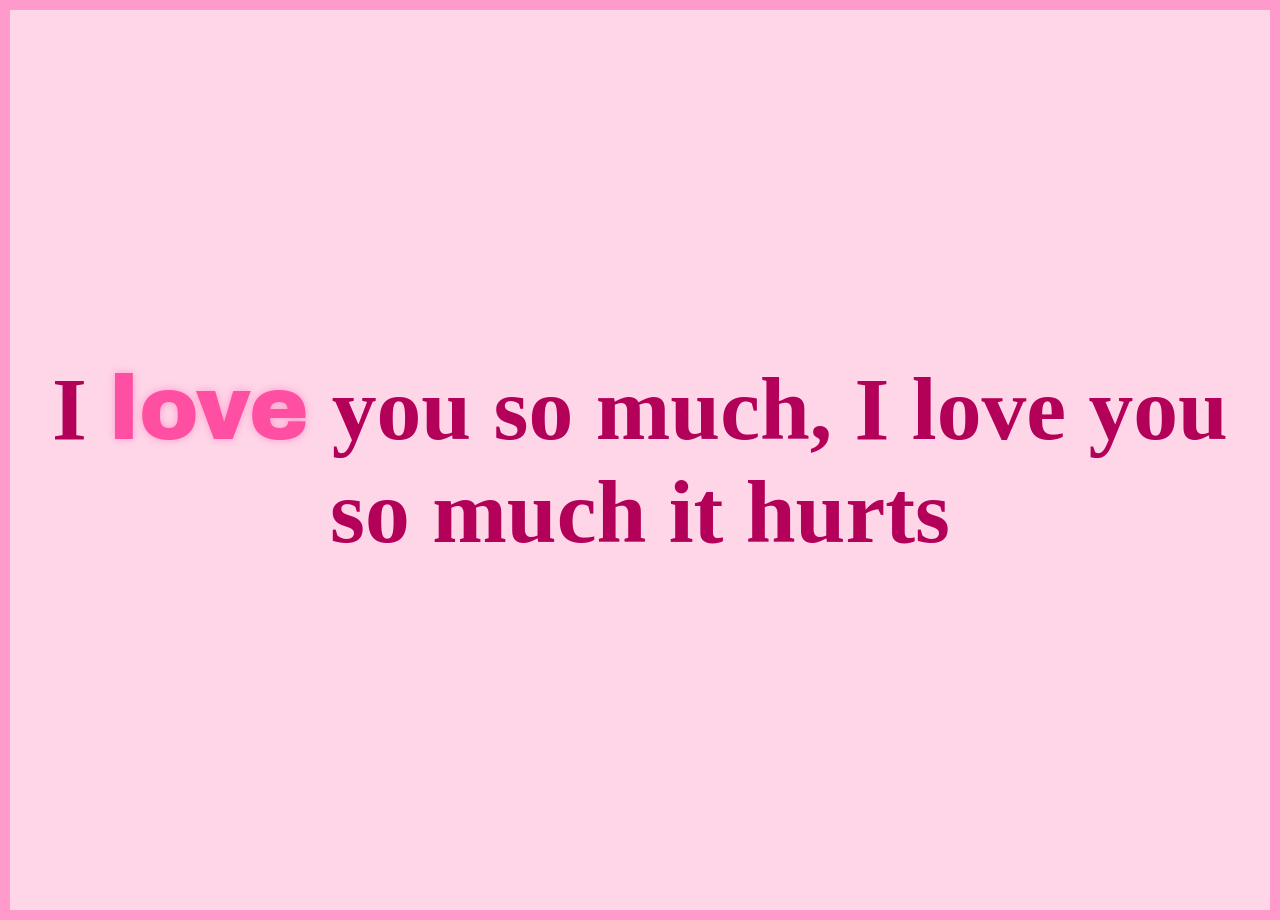
<file: index.html>
<!DOCTYPE html>
<html lang="en">
<head>
    <meta charset="UTF-8">
    <link rel="stylesheet" href="css/mainStyle.css"><link rel="preconnect" href="https://fonts.googleapis.com">
    <link rel="preconnect" href="https://fonts.gstatic.com" crossorigin>
    <link href="https://fonts.googleapis.com/css2?family=Archivo+Black&display=swap" rel="stylesheet">

    <title>Page 1</title>
</head>

<body>
    <h1 class="bungee-regular flow">
        <span>I</span>
        <span><a href="page2/page2.html" class="link-word pop-shimmer love-font">love</a></span>
        <span>you</span>
        <span>so</span>
        <span>much,</span>
        <span>I</span>
        <span>love</span>
        <span>you</span>
        <span>so</span>
        <span>much</span>
        <span>it</span>
        <span>hurts</span>
    </h1>
</body>
</html>
</file>
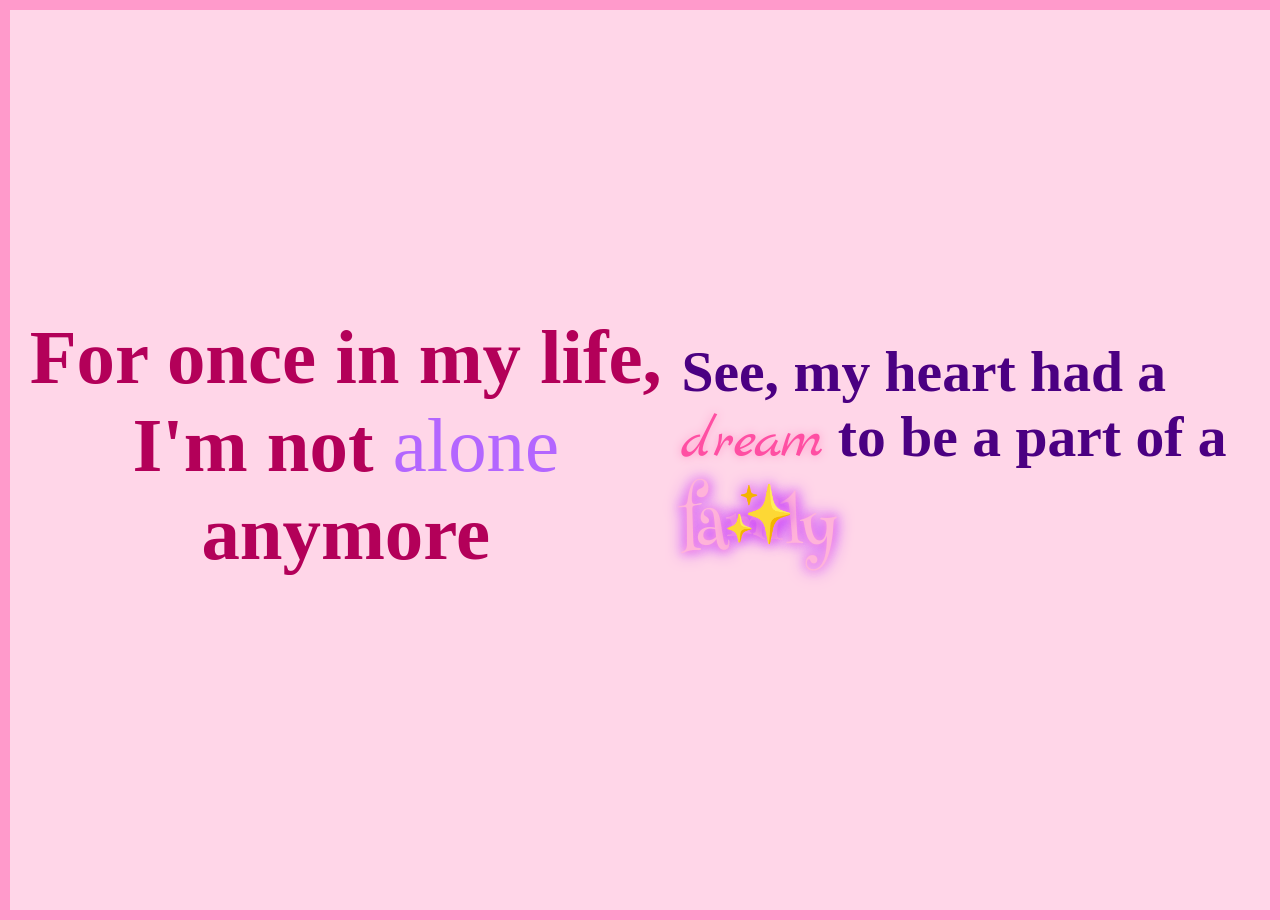
<file: page2/page2.html>
<!DOCTYPE html>
<html lang="en">
<head>
    <meta charset="UTF-8">
    <link rel="preconnect" href="https://fonts.googleapis.com">
    <link rel="preconnect" href="https://fonts.gstatic.com" crossorigin>
    <link href="https://fonts.googleapis.com/css2?family=Henny+Penny&family=Marck+Script&family=Schoolbell&display=swap" rel="stylesheet">
    <link rel="stylesheet" href="css/mainStyle.css">
    <title>Page 2</title>
</head>

<body>
 <h1 class="bungee-regular fade-in-1">
    For once in my life, I'm not <span class="blur-reveal schoolbell-regular">alone</span> anymore
</h1>

<br>

<h2 class="bungee-regular fade-in-2">
    See, my heart had a <a href="../page3/page3.html" class="link-word firework marck-script-regular">dream</a> to be a part of a <span class="family-orbit henny-penny-regular">family</span>
</h2>

</br>

</body>
</html>
</file>
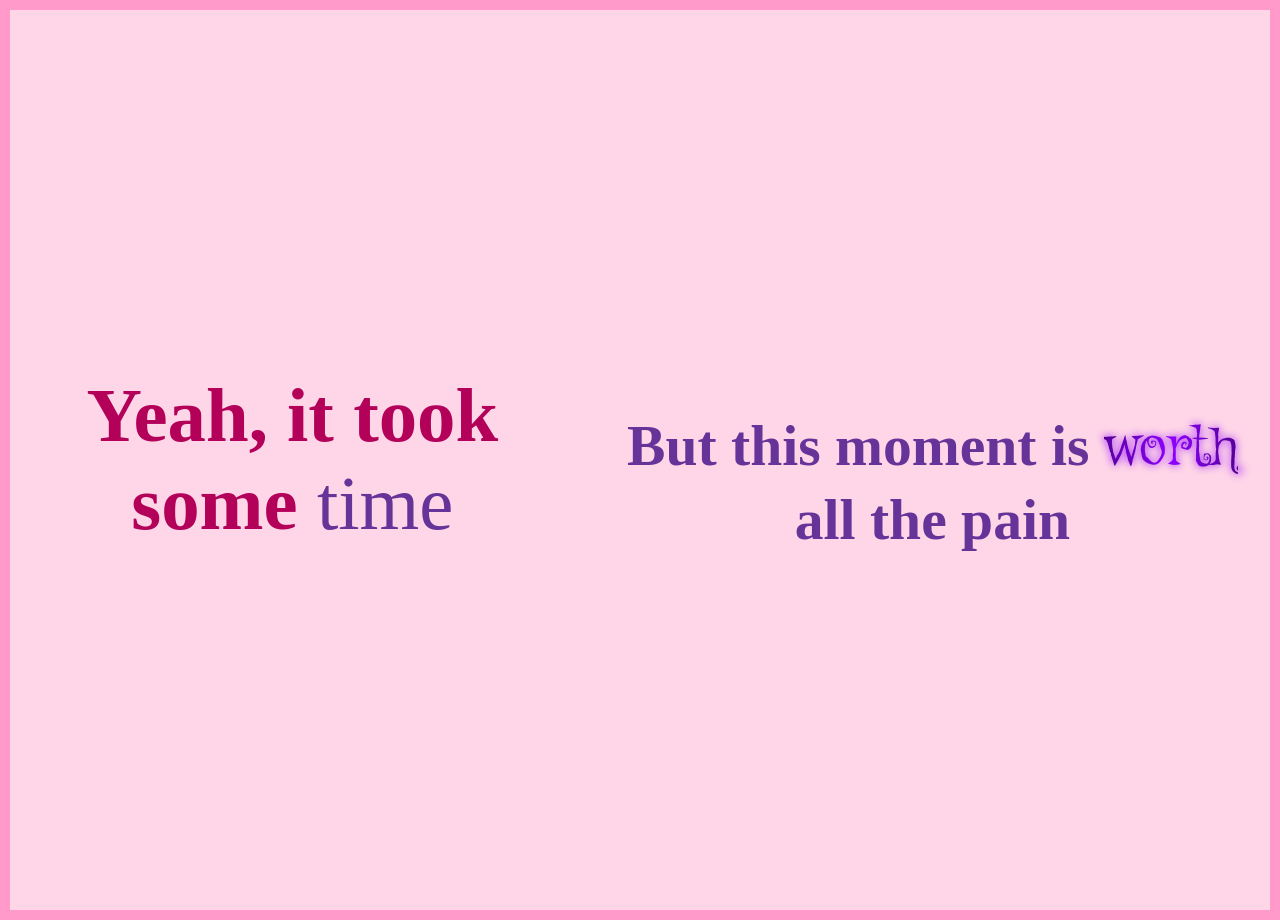
<file: page3/page3.html>
<!DOCTYPE html>
<html lang="en">
<head>
    <meta charset="UTF-8">
    <link rel="preconnect" href="https://fonts.googleapis.com">
    <link rel="preconnect" href="https://fonts.gstatic.com" crossorigin>
    <link href="https://fonts.googleapis.com/css2?family=Griffy&display=swap" rel="stylesheet">
    <link rel="stylesheet" href="css/mainStyle.css">
    <title>Page 1</title>
</head>

<body>
    <h1 class="bungee-regular slide-down-1">
        Yeah, it took some <span class="clock-tick gorditas-regular">time</span> 
    </h1>

    <h2 class="bungee-regular slide-down-2">
        But this moment is <a href="../page4/page4.html" class="worth-pop-move griffy-regular">worth</a> all the pain
    </h2>
</body>
</html>
</file>
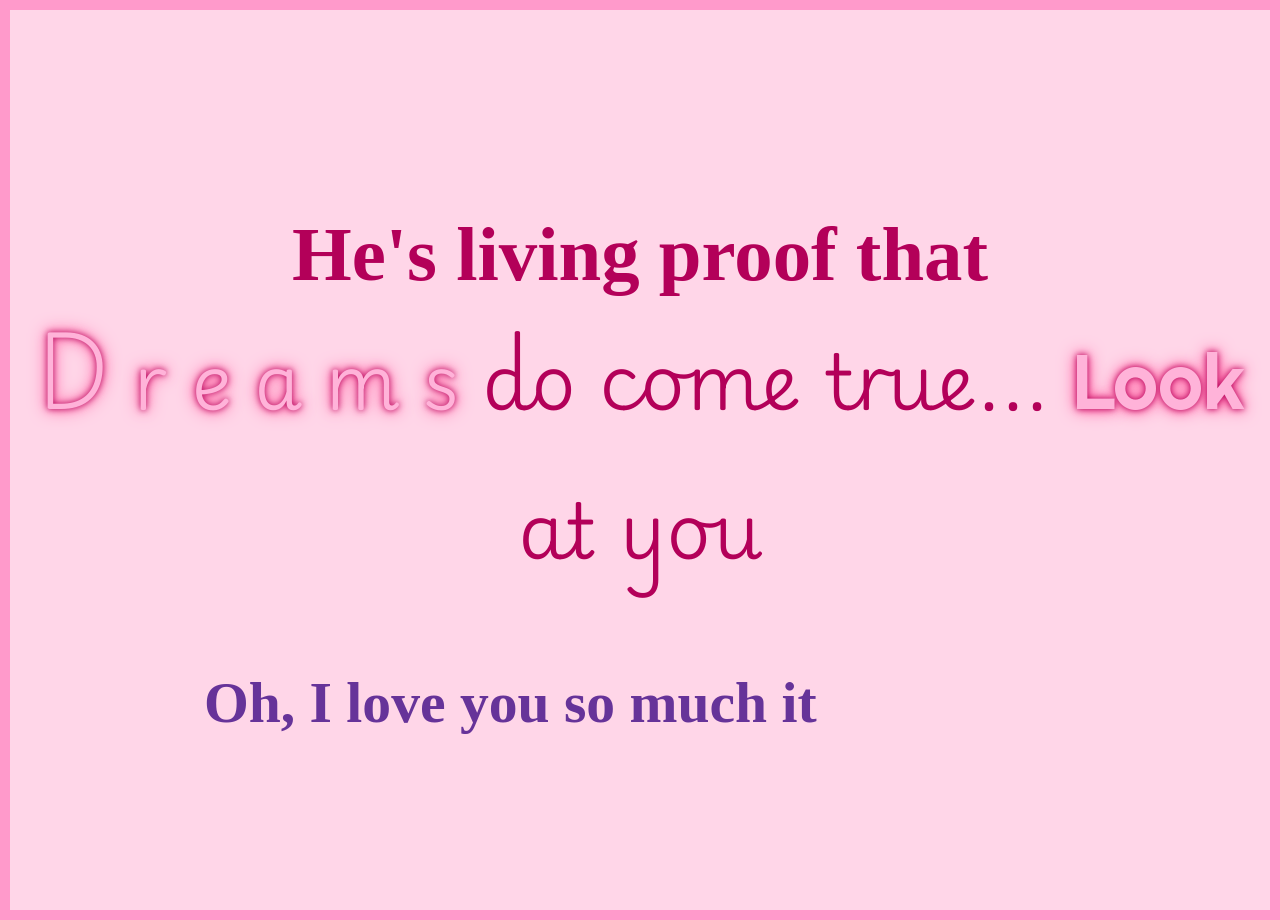
<file: page4/page4.html>
<!DOCTYPE html>
<html lang="en">
<head>
    <meta charset="UTF-8">
    <link rel="preconnect" href="https://fonts.googleapis.com">
    <link rel="preconnect" href="https://fonts.gstatic.com" crossorigin>
    <link href="https://fonts.googleapis.com/css2?family=Playwrite+NG+Modern:wght@100..400&family=Righteous&family=Rubik+Mono+One&display=swap" rel="stylesheet">
    <link rel="stylesheet" href="css/mainStyle.css">
    <title>Page 4</title>
</head>

<body>
    <h1 class="bungee-regular phrase-1">
        He's living proof that <span class="rainbow-wave playwrite-ng-modern">
    <span>D</span>
    <span>r</span>
    <span>e</span>
    <span>a</span>
    <span>m</span> 
    <span>s</span>
    </a>
    do come true...  <a href="../page5/page5.html" class="link-word look-float righteous-regular">Look</a> at you
    </h1>

    <h2 class="bungee-regular phrase-2">
    Oh, I love you so much it 
    <span class="hurts-shatter rubik-mono-one-regular">
        <span>h</span><span>u</span><span>r</span><span>t</span><span>s</span>
    </span>
</h2>


</body>
</html>
</file>
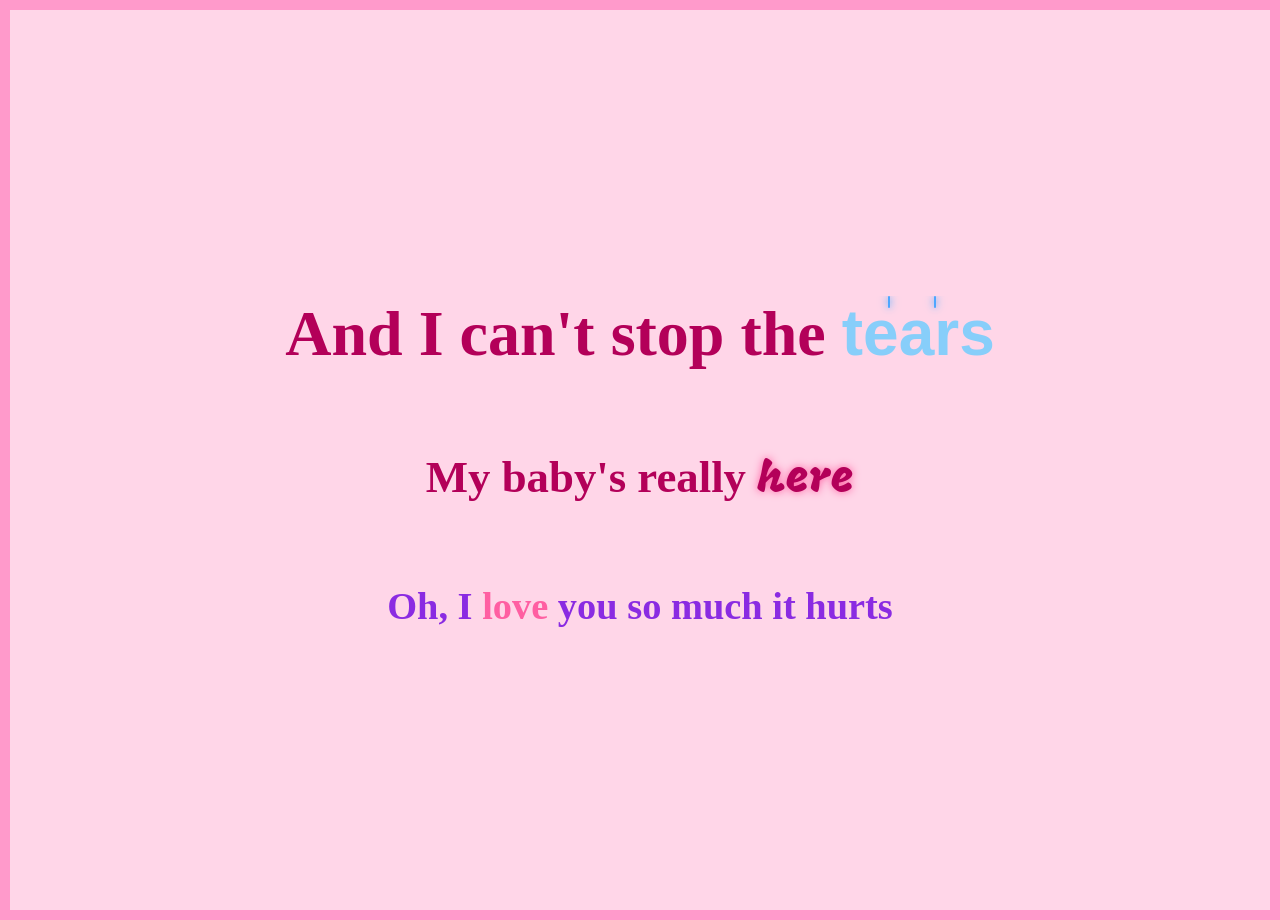
<file: page5/page5.html>
<!DOCTYPE html>
<html lang="en">
<head>
    <meta charset="UTF-8">
    <link rel="preconnect" href="https://fonts.googleapis.com">
    <link rel="preconnect" href="https://fonts.gstatic.com" crossorigin>
    <link href="https://fonts.googleapis.com/css2?family=Mogra&family=Rubik+Storm&display=swap" rel="stylesheet">
    <link rel="stylesheet" href="css/mainStyle.css">
    <title>Page 5</title>
</head>

<body>
<h1 class="bungee-regular phrase-1"> 
     And I can't stop the 
    <a href="../page6/page6.html" class="link-word tears-rain lobster-bold">
        tears
        <span class="rain"></span>
    </a> 
    </h1>
  <h2 class="bungee-regular phrase-2">
    My baby's really <span class="pop-container"><span class="flash-word mogra-regular">here</span></span>
  </h2>

<h3 class="bungee-regular phrase-3">
    Oh, I <span class="love-hearts lovers-quarrel-bold">love</span>
     you so much it 
    <span class="hurts-shatter">
        <span>h</span><span>u</span><span>r</span><span>t</span><span>s</span>
    </span>
</h3>
</body>
</html>
</file>
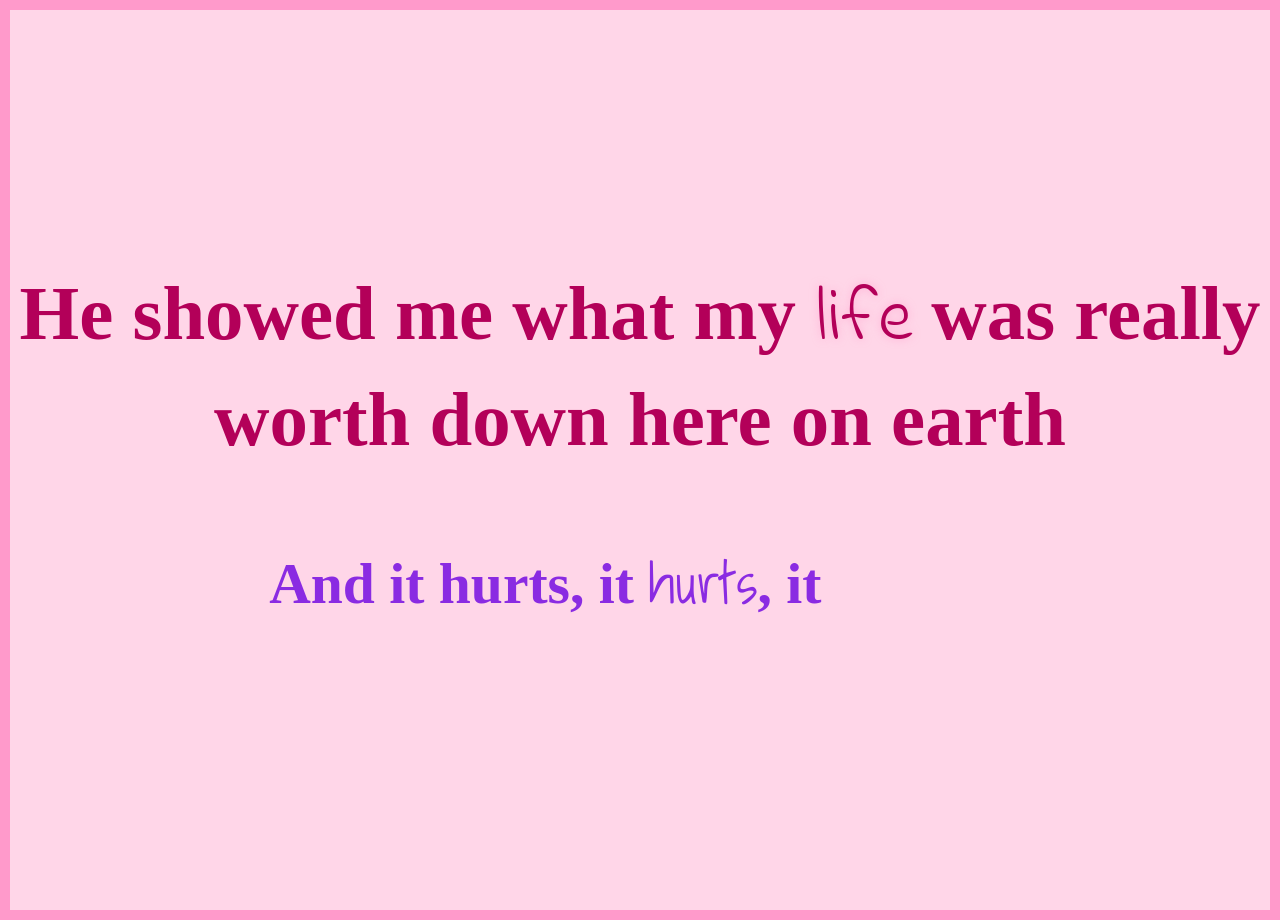
<file: page6/page6.html>
<!DOCTYPE html>
<html lang="en">
<head>
    <meta charset="UTF-8">
    <link rel="preconnect" href="https://fonts.googleapis.com">
    <link rel="preconnect" href="https://fonts.gstatic.com" crossorigin>
    <link href="https://fonts.googleapis.com/css2?family=Bitcount+Grid+Double:wght@100..900&family=Indie+Flower&family=Shadows+Into+Light&display=swap" rel="stylesheet">
    <link rel="stylesheet" href="css/mainStyle.css">
    <title>Page 1</title>
</head>

<body>
    <h1 class="bungee-regular phrase-1">
        He showed me what my <a href="../page7/page7.html" class="link-word life-breath indie-flower-regular">life</a> was really worth
        down here on <span class="earth-rotate">earth</span>
    </h1>

    <h2 class="bungee-regular phrase-2 wave-phrase">
    And it hurts, it <span class="shadows-into-light-regular">hurts</span>, it 
    <span class="hurts-crack bitcount-grid-double-regular">
        <span>h</span><span>u</span><span>r</span><span>t</span><span>s</span>
    </span>
</h2>
</body>
</html>
</file>
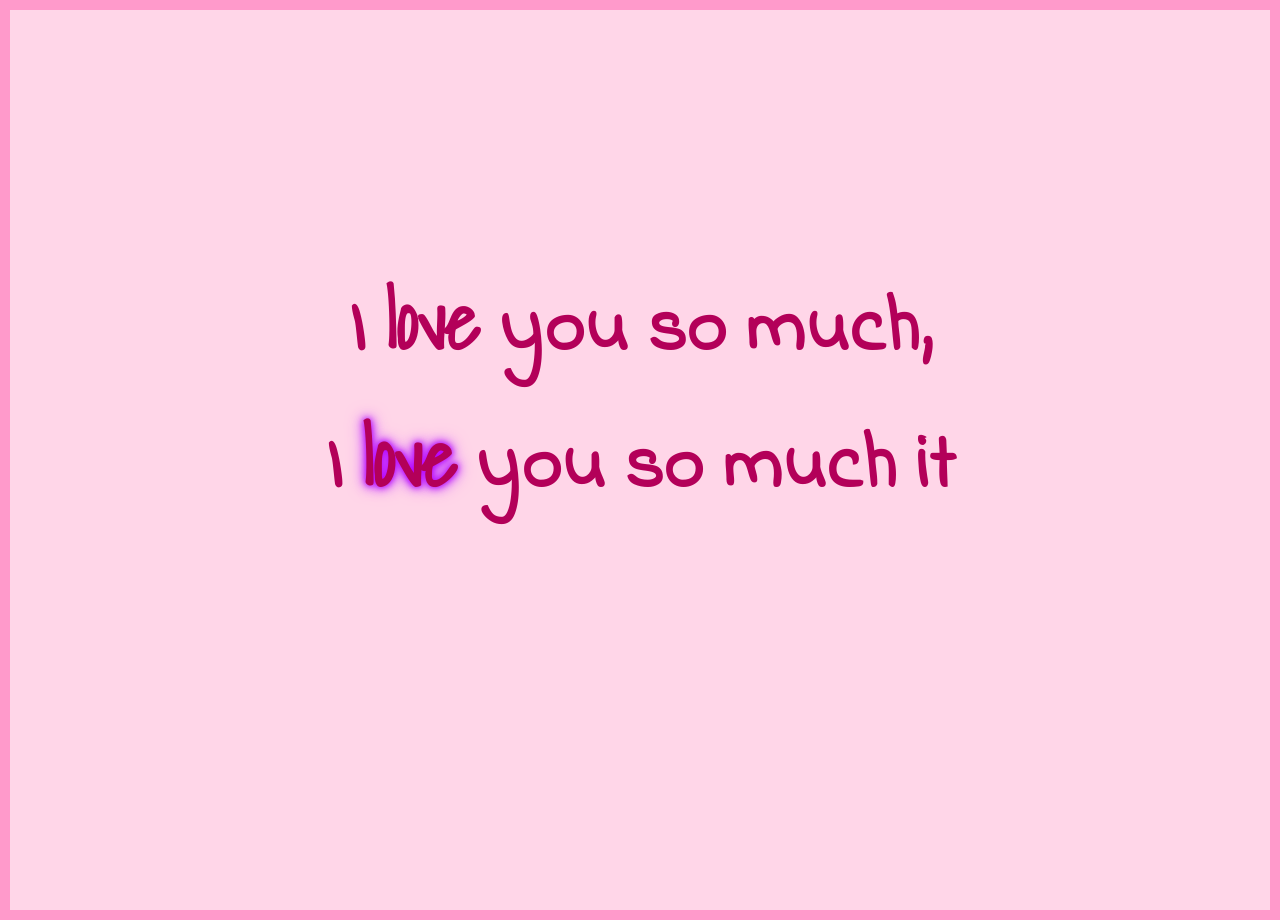
<file: page7/page7.html>
<!DOCTYPE html>
<html lang="en">
<head>
    <meta charset="UTF-8">
    <link href="https://fonts.googleapis.com/css2?family=Indie+Flower&family=Shadows+Into+Light&family=Bungee&display=swap" rel="stylesheet">
    <link rel="stylesheet" href="css/mainStyle.css">
    <title>Page 7</title>
</head>

<body>
   <h1 class="indie-flower-regular">

    <span class="water-flow phrase-1">
        I <span class="shadows-into-light-regular">love</span> you so much,
    </span>

    <span class="water-flow phrase-2">
        I 
        <a href="../page8/page8.html" class="link-word shadows-into-light-regular love-ripple love-glow">
            love
        </a>
        you so much it
    </span>

    <span class="water-flow phrase-3">
        <span class="hurts-burn shadows-into-light-regular">
            <span>h</span><span>u</span><span>r</span><span>t</span><span>s</span>
        </span>
    </span>

</h1>
</body>
</html>
</file>
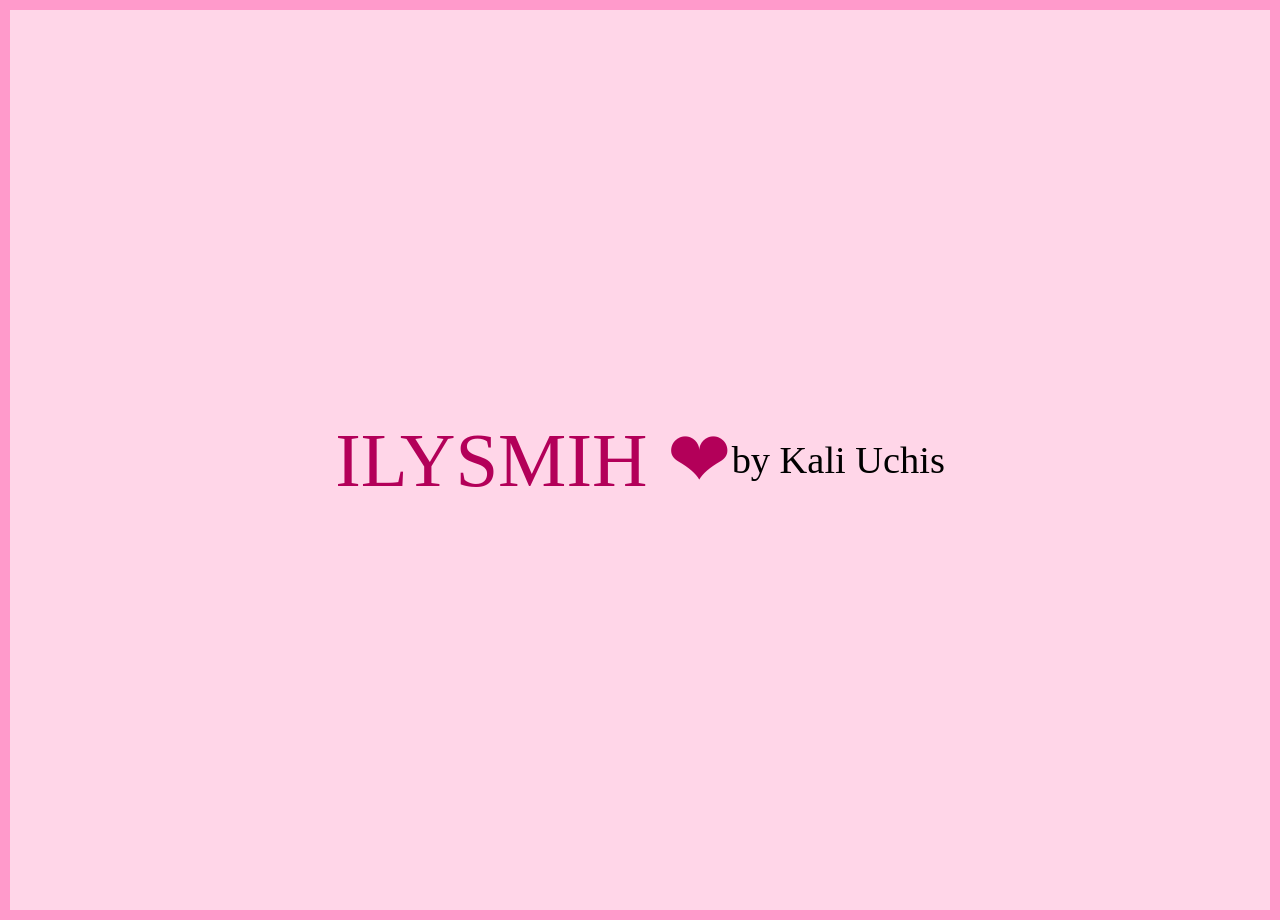
<file: page8/page8.html>
<!DOCTYPE html>
<html lang="en">
<head>
    <meta charset="UTF-8">
    <link rel="stylesheet" href="css/mainStyle.css">
    <title>Page 7</title>
</head>

<body>
    <h1 class="lovers-quarrel-regular fade-in delay-1">
        ILYSMIH 
        <span class="heart-rotate">❤</span>
    </h1>

    <a href="../index.html" class="link-word lovers-quarrel-regular fade-in delay-2">by Kali Uchis</a>
</body>
</html>
</file>
<file: css/mainStyle.css>
.link-word {
    color: inherit;       
    text-decoration: none; 
    cursor: pointer;      
}

.link-word:hover {
    text-decoration: underline; 
}

body {
    background-color: #ffd6e8;
    margin: 0;
    height: 100vh;

    display: flex;
    justify-content: center;
    align-items: center;

    border: 10px solid #ff9acb;
    box-shadow: 0 0 25px #ff9acb, 0 0 50px #ff9acb; 
    font-size: clamp(1.5rem, 4vw, 2.8rem);
}

h1 {
    text-align: center;
    color: #b30059; 
}

.flow span {
    opacity: 0;
    animation: fadeIn 0.6s forwards;
    display: inline-block;
}


.flow span:nth-child(1) { animation-delay: 0s; }
.flow span:nth-child(2) { animation-delay: 0.2s; }
.flow span:nth-child(3) { animation-delay: 0.4s; }
.flow span:nth-child(4) { animation-delay: 0.6s; }
.flow span:nth-child(5) { animation-delay: 0.8s; }
.flow span:nth-child(6) { animation-delay: 1s; }
.flow span:nth-child(7) { animation-delay: 1.2s; }
.flow span:nth-child(8) { animation-delay: 1.4s; }
.flow span:nth-child(9) { animation-delay: 1.6s; }
.flow span:nth-child(10) { animation-delay: 1.8s; }
.flow span:nth-child(11) { animation-delay: 2s; }
.flow span:nth-child(12) { animation-delay: 2.2s; }

@keyframes fadeIn {
    to { opacity: 1; }
}

.pop-shimmer {
    display: inline-block;
    animation: pop 1.4s ease-in-out infinite, shimmer 2s linear infinite;
    color: #ff4fa3;
    text-shadow: 0 0 8px #ff9acb;
}


@keyframes pop {
    0% { transform: scale(1); }
    50% { transform: scale(1.18); }
    100% { transform: scale(1); }
}

@keyframes shimmer {
    0% {
        text-shadow: 
            0 0 8px #ff9acb,
            0 0 12px #ffb3d9;
    }
    50% {
        text-shadow: 
            0 0 14px #ff9acb,
            0 0 22px #ffb3d9,
            0 0 30px #ffd6e8;
    }
    100% {
        text-shadow: 
            0 0 8px #ff9acb,
            0 0 12px #ffb3d9;
    }
}

.love-font {
    font-family: "Archivo Black", sans-serif;
  font-weight: 400;
  font-style: normal;
}
</file>
<file: page2/css/mainStyle.css>
.link-word {
    color: inherit;        /* keeps the same color as the heading */
    text-decoration: none; /* removes underline */
    cursor: pointer;       /* makes it feel clickable */
}

.link-word:hover {
    text-decoration: underline; /* optional hover effect */
}

body {
    background-color: #ffd6e8; /* light pink */
    margin: 0;
    height: 100vh;

    display: flex;
    justify-content: center;
    align-items: center;

    border: 10px solid #ff9acb; /* pink border */
    box-shadow: 0 0 25px #ff9acb, 0 0 50px #ff9acb; /* glowing effect */
    font-size: clamp(1.2rem, 3vw, 2.4rem);
}

h1 {
    text-align: center;
    color: #b30059; 
}

h2 {
   color: #4b0082;
   font-family: 'Georgia', serif;
}

.fade-in-1 {
    opacity: 0;
    animation: fadeInSoft 2.5s ease forwards;
    margin-bottom: 80px; /* space between phrases */
}

@keyframes fadeInSoft {
    from { opacity: 0; }
    to { opacity: 1; }
}

.fade-in-2 {
    opacity: 0;
    transform: translateY(20px);
    animation: fadeInUp 2.5s ease forwards;
    animation-delay: 2.6s; /* waits for phrase 1 to finish */
}

@keyframes fadeInUp {
    from {
        opacity: 0;
        transform: translateY(20px);
    }
    to {
        opacity: 1;
        transform: translateY(0);
    }
}

.firework {
    position: relative;
    display: inline-block;
    animation: pop 1.2s ease-in-out infinite;
    color: #ff4fa3;
    text-shadow: 0 0 10px #ff9acb;
}

.firework::before,
.firework::after {
    content: "";
    position: absolute;
    top: 50%;
    left: 50%;
    width: 6px;
    height: 6px;
    background: #ffd6e8;
    border-radius: 50%;
    opacity: 0;
    transform: translate(-50%, -50%);
    animation: sparks 1.2s ease-out infinite;
}

.firework::after {
    animation-delay: 0.15s;
}

@keyframes pop {
    0% { transform: scale(1); }
    20% { transform: scale(1.4); text-shadow: 0 0 20px #ffb3d9; }
    40% { transform: scale(1); }
    100% { transform: scale(1); }
}

@keyframes sparks {
    0% {
        opacity: 1;
        transform: translate(-50%, -50%) scale(1);
        box-shadow:
            0 0 0 #ff9acb,
            0 0 0 #ffd6e8,
            0 0 0 #ffffff;
    }
    100% {
        opacity: 0;
        transform: translate(-50%, -50%) scale(3);
        box-shadow:
            20px -10px 0 #ff9acb,
            -15px 12px 0 #ffd6e8,
            10px 18px 0 #ffffff;
    }
}

.blur-reveal {
    display: inline-block;
    opacity: 0;
    filter: blur(10px);
    animation: blurReveal 2s ease forwards;
}

@keyframes blurReveal {
    0% {
        opacity: 0;
        filter: blur(10px);
    }
    100% {
        opacity: 1;
        filter: blur(0);
    }
}
.family-orbit {
    position: relative;
    display: inline-block;
    color: #ffd27f;
    text-shadow:
        0 0 6px #ffb347,
        0 0 12px #ffcc80,
        0 0 18px #ffcc80;
}

.family-orbit::after {
    content: "✨";
    position: absolute;
    top: -10px;
    left: 50%;
    transform: translateX(-50%);
    animation: orbit 2.5s linear infinite;
}

@keyframes orbit {
    0%   { transform: translate(-50%, -10px) rotate(0deg); }
    25%  { transform: translate(10px, 0px) rotate(90deg); }
    50%  { transform: translate(-50%, 10px) rotate(180deg); }
    75%  { transform: translate(-110%, 0px) rotate(270deg); }
    100% { transform: translate(-50%, -10px) rotate(360deg); }
}

.schoolbell-regular {
  font-family: "Schoolbell", cursive;
  font-weight: 400;
  font-style: normal;
  color: #b366ff;
}

.marck-script-regular {
  font-family: "Marck Script", cursive;
  font-weight: 400;
  font-style: normal;
    color: #ff4fa3;
}

.henny-penny-regular {
  font-family: "Henny Penny", system-ui;
  font-weight: 400;
  font-style: normal;
  color: #ffb3d9;
  text-shadow:
    0 0 6px #ff99dd,
    0 0 12px #cc66ff,
    0 0 18px #b300ff;

}
</file>
<file: page3/css/mainStyle.css>
.link-word {
    color: inherit;
    text-decoration: none;
    cursor: pointer;
}

.link-word:hover {
    text-decoration: underline;
}

body {
    background-color: #ffd6e8;
    margin: 0;
    height: 100vh;

    display: flex;
    justify-content: center;
    align-items: center;

    border: 10px solid #ff9acb;
    box-shadow: 0 0 25px #ff9acb, 0 0 50px #ff9acb;
    font-size: clamp(1.2rem, 3vw, 2.4rem);
}

h1 {
    text-align: center;
    color: #b30059; 
}

h2 {
   color: #663399;
    text-align: center;
    margin-top: 90px;
    margin-left: 20px;
}

.slide-down-1 {
    opacity: 0;
    transform: translateY(-40px);
    animation: slideDown 1.8s ease forwards;
}

@keyframes slideDown {
    0% {
        opacity: 0;
        transform: translateY(-40px);
    }
    100% {
        opacity: 1;
        transform: translateY(0);
    }
}

.slide-down-2 {
    opacity: 0;
    transform: translateY(-40px);
    animation: slideDown 1.8s ease forwards;
    animation-delay: 2s;
}

.clock-tick {
    display: inline-block;
    animation: tick 1s steps(2) infinite;
}

@keyframes tick {
    0% { transform: rotate(0deg); }
    50% { transform: rotate(-8deg); }
    100% { transform: rotate(0deg); }
}

.worth-pop-move {
    display: inline-block;
    background: linear-gradient(90deg, #3a0066, #8f00ff, #3a0066);
    -webkit-background-clip: text;
    color: transparent;
    text-decoration: none;
    animation: worth-pop-move 1.2s ease forwards;
    animation-delay: 2s;
}

@keyframes worth-pop-move {
    0% {
        opacity: 0;
        transform: translateY(20px) scale(0.6);
        text-shadow: 0 0 0px #8f00ff;
    }
    40% {
        opacity: 1;
        transform: translateY(-10px) scale(1.35);
        text-shadow: 0 0 20px #b266ff, 0 0 30px #d9b3ff;
    }
    70% {
        transform: translateY(0px) scale(1.1);
        text-shadow: 0 0 14px #b266ff;
    }
    100% {
        transform: translateY(0) scale(1);
        text-shadow: 0 0 8px #8f00ff;
    }
}

.worth-pop-move:hover {
    text-decoration: none;
}

.griffy-regular {
  font-family: "Griffy", system-ui;
  font-weight: 400;
  font-style: normal;
}

.gorditas-regular {
  font-family: "Gorditas", serif;
  font-weight: 400;
  font-style: normal;
  color: #663399;
}

.gorditas-bold {
  font-family: "Gorditas", serif;
  font-weight: 700;
  font-style: normal;
  color: #b30059
}
</file>
<file: page4/css/mainStyle.css>
.link-word {
    color: inherit;     
    text-decoration: none;
    cursor: pointer;  
}

.link-word:hover {
    text-decoration: underline;
}

body {
    background-color: #ffd6e8;
    margin: 0;
    height: 100vh;

    display: flex;
    flex-direction: column;
    justify-content: center;
    align-items: center;

    border: 10px solid #ff9acb;
    box-shadow: 0 0 25px #ff9acb, 0 0 50px #ff9acb;
    font-size: clamp(1.2rem, 3vw, 2.4rem);
}

h1 {
    text-align: center;
    color: #b30059; 
}

h2 {
   color: #663399;
    margin-top: 90px;
    margin-left: 10px;
    margin: 20px 0;
}

.phrase-1 {
    opacity: 0;
    transform: translateY(-20px);
    animation: fadeInUp 1.8s ease forwards;
}

.phrase-2 {
    opacity: 0;
    transform: translateY(-20px);
    animation: fadeInUp 1.8s ease forwards;
    animation-delay: 2s; 
}

@keyframes fadeInUp {
    0% {
        opacity: 0;
        transform: translateY(20px);
    }
    100% {
        opacity: 1;
        transform: translateY(0);
    }
}

.rainbow-wave {
    display: inline-block;
    text-decoration: none;
}

.rainbow-wave span {
    display: inline-block;
    font-weight: inherit;
    animation: wave 1.6s ease-in-out infinite;

    color: #ffb3d9;

    text-shadow:
        0 0 6px #b30059,
        0 0 12px #ff5fa2,
        0 0 18px #ff5fa2;

    position: relative;
}

.rainbow-wave span::after {
    content: "";
    position: absolute;
    top: 0;
    left: 0;
    width: 100%;
    height: 100%;

    background-image:
        radial-gradient(circle, rgba(255,255,255,0.9) 0%, transparent 60%),
        radial-gradient(circle, rgba(255,255,255,0.7) 0%, transparent 60%),
        radial-gradient(circle, rgba(255,255,255,0.8) 0%, transparent 60%);

    background-size: 4px 4px, 3px 3px, 5px 5px;
    background-position:
        20% 30%,
        70% 60%,
        40% 80%;

    animation: twinkle 1.4s infinite ease-in-out alternate;
    pointer-events: none;
    opacity: 0;
}

@keyframes twinkle {
    0%   { opacity: 0.1; transform: scale(1); }
    50%  { opacity: 0.8; transform: scale(1.2); }
    100% { opacity: 0.2; transform: scale(0.9); }
}

.rainbow-wave span:nth-child(1) { animation-delay: 0s; }
.rainbow-wave span:nth-child(2) { animation-delay: 0.1s; }
.rainbow-wave span:nth-child(3) { animation-delay: 0.2s; }
.rainbow-wave span:nth-child(4) { animation-delay: 0.3s; }
.rainbow-wave span:nth-child(5) { animation-delay: 0.4s; }
.rainbow-wave span:nth-child(6) { animation-delay: 0.5s; }

/* WAVE MOTION */
@keyframes wave {
    0%   { transform: translateY(0); }
    30%  { transform: translateY(-10px); }
    60%  { transform: translateY(0); }
    100% { transform: translateY(0); }
}

.look-float {
    display: inline-block;
    color: #ffb3d9;

    /* dark pink glow */
    text-shadow:
        0 0 6px #b30059,
        0 0 12px #ff5fa2,
        0 0 18px #ff5fa2;

    animation: float 3s ease-in-out infinite;
     animation-delay: 2.2s;
     animation-fill-mode: forwards;
}

@keyframes float {
    0%   { transform: translateY(0); }
    50%  { transform: translateY(-10px); }
    100% { transform: translateY(0); }
}

.hurts-shatter span {
    display: inline-block;
    color: #ff66cc;
    animation: shatter 2.3s ease forwards;
    opacity: 1;
}

/* Delay each letter slightly */
.hurts-shatter span:nth-child(1) { animation-delay: 2s; }
.hurts-shatter span:nth-child(2) { animation-delay: 2.1s; }
.hurts-shatter span:nth-child(3) { animation-delay: 2.2s; }
.hurts-shatter span:nth-child(4) { animation-delay: 2.3s; }
.hurts-shatter span:nth-child(5) { animation-delay: 2.4s; }

@keyframes shatter {
    0% {
        transform: translateY(0) rotate(0deg);
        opacity: 1;
    }
    100% {
        transform: translateY(40px) rotate(25deg);
        opacity: 0;
    }
}

.rubik-mono-one-regular {
  font-family: "Rubik Mono One", monospace;
  font-weight: 300;
  font-style: normal;
}

.righteous-regular {
  font-family: "Righteous", sans-serif;
  font-weight: 300;
  font-style: normal;
}

.playwrite-ng-modern {
  font-family: "Playwrite NG Modern", cursive;
  font-optical-sizing: auto;
  font-weight: 300;
  font-style: normal;
}
</file>
<file: page5/css/mainStyle.css>
.link-word {
    color: inherit;  
    text-decoration: none;
    cursor: pointer;     
}

.link-word:hover {
    text-decoration: underline;
}

body {
    background-color: #ffd6e8;
    margin: 0;
    height: 100vh;

    display: flex;
    flex-direction: column;
    justify-content: center;
    align-items: center;

    border: 10px solid #ff9acb;
    box-shadow: 0 0 25px #ff9acb, 0 0 50px #ff9acb;
}

h1 {
    text-align: center;
    color: #b30059; 
}

.tears-rain {
    position: relative;
    display: inline-block;
    color: #87cefa
}


.tears-rain .rain {
    position: absolute;
    left: 0;
    top: 0;
    width: 100%;
    height: 120%;
    overflow: hidden;
    pointer-events: none;
}


.tears-rain .rain::before,
.tears-rain .rain::after {
    content: "";
    position: absolute;
    width: 2px;
    height: 12px;
    background: rgba(77, 166, 255, 1);
    box-shadow:
    0 0 6px #4da6ff,
    0 0 12px #87cefa;

    border-radius: 2px;
    animation: rainDrop 0.6s linear infinite;
}


.tears-rain .rain::after {
    left: 60%;
    animation-delay: 0.2s;
}

.tears-rain .rain::before {
    left: 30%;
    animation-delay: 0s;
}


@keyframes rainDrop {
    0% {
        transform: translateY(-10px);
        opacity: 0;
    }
    20% {
        opacity: 1;
    }
    100% {
        transform: translateY(25px);
        opacity: 0;
    }
}

.phrase-1 {
    font-size: clamp(2rem, 6vw, 4rem); 
    opacity: 0;
    animation: fadeInUp 1.6s ease forwards;
    animation-delay: 0.5s;
}

.phrase-2 {
    font-size: clamp(1.5rem, 4vw, 2.8rem); 
    opacity: 0;
    animation: fadeInUp 1.6s ease forwards;
    animation-delay: 2s;
    color: #b30059; 
}

.phrase-3 {
    font-size: clamp(1.2rem, 3vw, 2.4rem); 
    opacity: 0;
    animation: fadeInUp 1.6s ease forwards;
    animation-delay: 3.5s; 
    color: blueviolet;
}

@keyframes fadeInUp {
    0% {
        opacity: 0;
        filter: blur(4px);
    }
    100% {
        opacity: 1;
        filter: blur(0);
    }
}

.flash-word {
    display: inline-block;
    animation: flashPop 0.8s ease forwards;
    animation-delay: 2s;
}

@keyframes flashPop {
    0% {
        transform: scale(1);
        text-shadow: none;
    }
    40% {
        transform: scale(1.5);
        text-shadow: 0 0 20px #ff5fa2, 0 0 40px #ff5fa2;
    }
    100% {
        transform: scale(1);
        text-shadow: 0 0 8px #ff5fa2;
    }
}

.pop-container {
    display: inline-block;
    transform: translateY(0); 
}

.mogra-regular {
  font-family: "Mogra", system-ui;
  font-weight: 400;
  font-style: normal;
}

.lobster-bold {
  font-family: "Lobster", sans-serif;
  font-weight: 700;
  font-style: normal;
}

.love-hearts {
    position: relative;
    display: inline-block;
    color: #ff5fa2;
}

.love-hearts::after {
    content: "❤ ❤ ❤";
    position: absolute;
    left: 50%;
    transform: translateX(-50%);
    top: -10px;
    font-size: 10px;
    opacity: 0;
    animation: heartsUp 1.8s ease-in-out infinite;
}

@keyframes heartsUp {
    0% {
        opacity: 0;
        transform: translate(-50%, 0);
    }
    50% {
        opacity: 1;
        transform: translate(-50%, -12px);
    }
    100% {
        opacity: 0;
        transform: translate(-50%, -20px);
    }
}

.lovers-quarrel-bold {
  font-family: "Lovers Quarrel", cursive;
  font-weight: 700;
  font-style: normal;
}
</file>
<file: page6/css/mainStyle.css>
.link-word {
    color: inherit;     
    text-decoration: none; 
    cursor: pointer;     
}

.link-word:hover {
    text-decoration: underline;
}

body {
    background-color: #ffd6e8;
    margin: 0;
    height: 100vh;

    display: flex;
    flex-direction: column;   
    justify-content: center;
    align-items: center;

    border: 10px solid #ff9acb;
    box-shadow: 0 0 25px #ff9acb, 0 0 50px #ff9acb;
    font-size: clamp(1.2rem, 3vw, 2.4rem);
}

h1 {
    text-align: center;
    color: #b30059; 
}

.wave-phrase {
    display: inline-block;
    animation: wavePhrase 2s ease-in-out infinite;
}

@keyframes wavePhrase {
    0%, 100% { transform: translateY(0); }
    50% { transform: translateY(-10px); }
}

.hurts-crack span {
    display: inline-block;
    animation: crack 1.2s ease forwards;
    .hurts-crack span:nth-child(1) { animation-delay: 2.7s; }
}

.hurts-crack span:nth-child(1) { animation-delay: 2.2s; }
.hurts-crack span:nth-child(2) { animation-delay: 2.3s; }
.hurts-crack span:nth-child(3) { animation-delay: 2.4s; }
.hurts-crack span:nth-child(4) { animation-delay: 2.5s; }
.hurts-crack span:nth-child(5) { animation-delay: 2.6s; }

@keyframes crack {
    0% {
        transform: translate(0,0) rotate(0);
        opacity: 1;
    }
    40% {
        transform: rotate(8deg);
    }
    100% {
        transform: translateY(25px) rotate(-12deg);
        opacity: 0;
    }
}

.life-breath {
    display: inline-block;
    animation: breathe 2.8s ease-in-out infinite;
    color: #b30059; /* matches your theme */
    text-shadow: 0 0 8px rgba(255, 150, 200, 0.6);
}

@keyframes breathe {
    0% {
        transform: scale(1);
        letter-spacing: 0px;
        text-shadow: 0 0 8px rgba(255, 150, 200, 0.6);
        opacity: 0.9;
    }
    50% {
        transform: scale(1.15);
        letter-spacing: 2px;
        text-shadow: 0 0 18px rgba(255, 100, 160, 0.9);
        opacity: 1;
    }
    100% {
        transform: scale(1);
        letter-spacing: 0px;
        text-shadow: 0 0 8px rgba(255, 150, 200, 0.6);
        opacity: 0.9;
    }
}

.earth-rotate {
    display: inline-block;
    animation: spinEarth 3s linear infinite;
    transform-origin: center;
}

@keyframes spinEarth {
    0% { transform: rotateY(0deg); }
    100% { transform: rotateY(360deg); }
}

.phrase-1 {
    opacity: 0;
    animation: fadeIn 1.5s ease forwards;
    animation-delay: 0.2s; 
}

.phrase-2 {
    opacity: 0;
    animation: fadeIn 1.5s ease forwards;
    animation-delay: 2s; 
    color:blueviolet;
}

@keyframes fadeIn {
    0% {
        opacity: 0;
        filter: blur(6px);
    }
    100% {
        opacity: 1;
        filter: blur(0);
    }
}

.phrase-1,
.phrase-2 {
    display: block;
    width: 100%;
    text-align: center;
    margin-top: 20px;
}

.indie-flower-regular {
  font-family: "Indie Flower", cursive;
  font-weight: 400;
  font-style: normal;
}


.bitcount-grid-double-regular {
  font-family: "Bitcount Grid Double", system-ui;
  font-optical-sizing: auto;
  font-weight: 400;
  font-style: normal;
  font-variation-settings:
    "slnt" 0,
    "CRSV" 0.5,
    "ELSH" 0,
    "ELXP" 0;
}

.shadows-into-light-regular {
  font-family: "Shadows Into Light", cursive;
  font-weight: 400;
  font-style: normal;
}
</file>
<file: page7/css/mainStyle.css>
.link-word {
    color: inherit;       
    text-decoration: none; 
    cursor: pointer;      
}

.link-word:hover {
    text-decoration: underline; 
}

body {
    background-color: #ffd6e8;
    margin: 0;
    height: 100vh;

    display: flex;
    justify-content: center;
    align-items: center;

    border: 10px solid #ff9acb;
    box-shadow: 0 0 25px #ff9acb, 0 0 50px #ff9acb;
    font-size: clamp(1.2rem, 3vw, 2.4rem);
}

h1 {
    display: flex;
    flex-direction: column;
    align-items: center;
    gap: 10px; /* optional spacing */
    text-align: center;
    color: #b30059;
}

.water-flow {
    display: block;
    opacity: 0;
    transform: translateY(25px) rotate(2deg);
    filter: blur(6px);
    animation: waterFlow 1.6s ease-out forwards;
}

@keyframes waterFlow {
    0% {
        opacity: 0;
        transform: translateY(25px) rotate(2deg);
        filter: blur(6px);
    }
    40% {
        opacity: 0.6;
        transform: translateY(10px) rotate(1deg);
        filter: blur(3px);
    }
    100% {
        opacity: 1;
        transform: translateY(0) rotate(0);
        filter: blur(0);
    }
}

.phrase-1 { animation-delay: 0.5s; }
.phrase-2 { animation-delay: 1.6s; }
.phrase-3 { animation-delay: 2.6s; }

.love-ripple {
    display: inline-block;
    opacity: 0;
    animation: rippleLove 1.8s ease-out forwards;
    animation-delay: 2.2s;
}

@keyframes rippleLove {
    0%   { opacity: 0; transform: scale(0.9); filter: blur(6px); }
    50%  { opacity: 1; transform: scale(1.05); }
    100% { opacity: 1; transform: scale(1); filter: blur(0); }
}

.hurts-burn span {
    display: inline-block;
    animation: burn 1.4s ease forwards;
    animation-delay: 4.2s; 
}

@keyframes burn {
    0%   { opacity: 1; filter: blur(0); }
    50%  { opacity: 0.7; filter: blur(2px); }
    100% { opacity: 0; filter: blur(6px); transform: translateY(-10px); }
}

.indie-flower-regular {
    font-family: 'Indie Flower', cursive;
}

.shadows-into-light-regular {
    font-family: 'Shadows Into Light', cursive;
}

.bungee-regular {
    font-family: 'Bungee', sans-serif;
}

.love-glow {
    text-shadow:
        0 0 6px #b300ff,
        0 0 12px #b300ff,
        0 0 18px #d966ff;
}
</file>
<file: page8/css/mainStyle.css>
.link-word {
    color: inherit;     
    text-decoration: none; 
    cursor: pointer;      
}

.link-word:hover {
    text-decoration: underline;
}

body {
    background-color: #ffd6e8;
    margin: 0;
    height: 100vh;

    display: flex;
    justify-content: center;
    align-items: center;

    border: 10px solid #ff9acb; 
    box-shadow: 0 0 25px #ff9acb, 0 0 50px #ff9acb; 
    font-size: clamp(1.2rem, 3vw, 2.4rem);
}

h1 {
    text-align: center;
    color: #b30059; 
}

.lovers-quarrel-regular {
  font-family: "Lovers Quarrel", cursive;
  font-weight: 400;
  font-style: normal;
}

.fade-in {
    opacity: 0;
    animation: fadeIn 1.5s ease forwards;
}

@keyframes fadeIn {
    0% {
        opacity: 0;
        filter: blur(6px);
    }
    100% {
        opacity: 1;
        filter: blur(0);
    }
}

.fade-in.delay-1 {
    animation-delay: 1s;
}

.fade-in.delay-2 {
    animation-delay: 2s;
}
</file>
